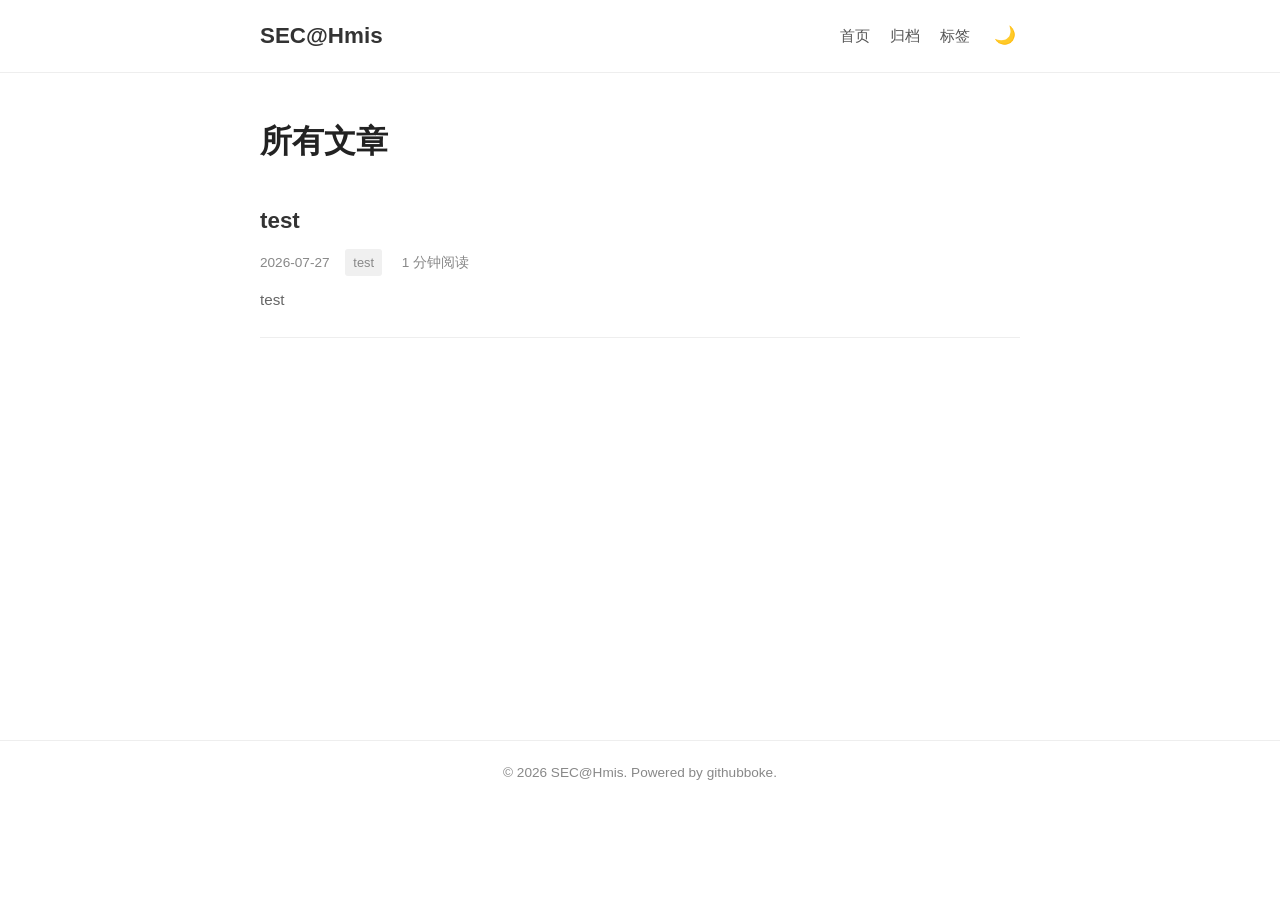
<file: index.html>
<!DOCTYPE html>
<html lang="zh-CN">
<head>
    <meta charset="UTF-8">
    <meta name="viewport" content="width=device-width, initial-scale=1.0">
    <script>
    (function(){
        var saved = localStorage.getItem('githubboke-theme-dark-mode');
        var prefers = window.matchMedia('(prefers-color-scheme: dark)').matches;
        if (saved === 'true' || (saved === null && prefers)) {
            document.documentElement.className = 'dark-mode';
            document.documentElement.style.colorScheme = 'dark';
        }
    })();
    </script>
    <title>SEC@Hmis - SEC@Hmis</title>
    <link rel="stylesheet" href="/static/css/style.css">
    
    
</head>
<body class="dark-mode">
    <header class="site-header fixed">
    <div class="container header-inner">
        <a href="/" class="site-brand">SEC@Hmis</a>
        <button class="hamburger" id="hamburgerBtn" onclick="toggleMobileNav()" aria-label="菜单">
            <span></span><span></span><span></span>
        </button>
        <nav class="site-nav" id="siteNav">
            <a href="/">首页</a>
            <a href="/archive">归档</a>
            <a href="/tags">标签</a>
            
            <button class="theme-dark-toggle" onclick="toggleThemeDarkMode()" title="切换深色模式">
                <span id="theme-dark-icon">🌙</span>
            </button>
        </nav>
    </div>
</header>
    <main class="container">
        
<section class="posts-list">
    <h1 class="page-title">所有文章</h1>
    
    <article class="post-card">
        <h2 class="post-title">
            <a href="/untitled">test</a>
        </h2>
        <div class="post-meta">
            <time>2026-07-27</time>
            
            <span class="post-tags">
                
                <a href="/tags/test" class="tag">test</a>
                
            </span>
            
            <span class="read-time">1 分钟阅读</span>
        </div>
        
        <p class="post-description">test</p>
        
    </article>
    
    
    
</section>

    </main>
    <footer class="site-footer">
    <div class="container">
        <p>&copy; 2026 SEC@Hmis. Powered by githubboke.</p>
    </div>
</footer>
    <script src="/static/js/main.js"></script>
</body>
</html>
</file>
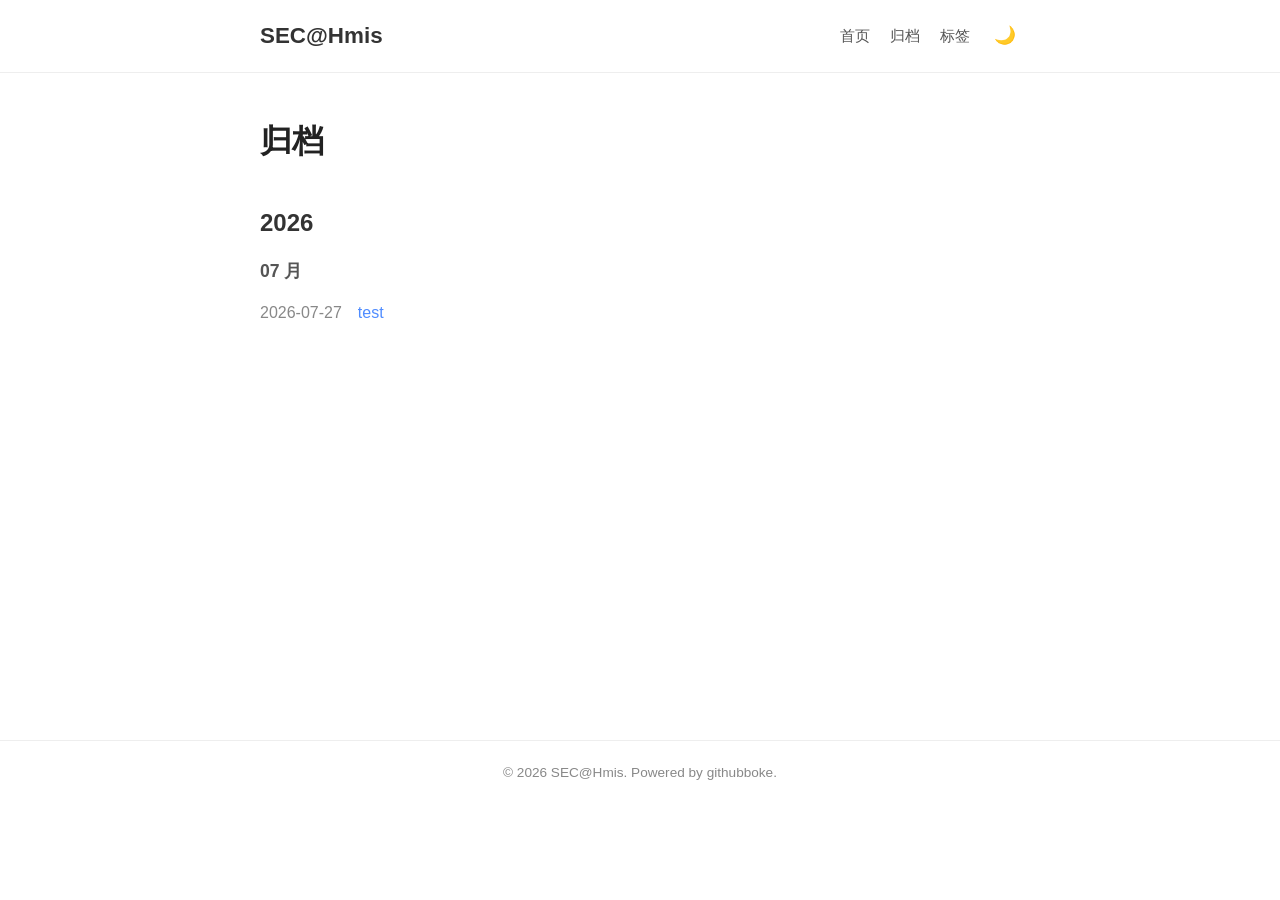
<file: archive/index.html>
<!DOCTYPE html>
<html lang="zh-CN">
<head>
    <meta charset="UTF-8">
    <meta name="viewport" content="width=device-width, initial-scale=1.0">
    <script>
    (function(){
        var saved = localStorage.getItem('githubboke-theme-dark-mode');
        var prefers = window.matchMedia('(prefers-color-scheme: dark)').matches;
        if (saved === 'true' || (saved === null && prefers)) {
            document.documentElement.className = 'dark-mode';
            document.documentElement.style.colorScheme = 'dark';
        }
    })();
    </script>
    <title>SEC@Hmis - SEC@Hmis</title>
    <link rel="stylesheet" href="/static/css/style.css">
    
    
</head>
<body class="dark-mode">
    <header class="site-header fixed">
    <div class="container header-inner">
        <a href="/" class="site-brand">SEC@Hmis</a>
        <button class="hamburger" id="hamburgerBtn" onclick="toggleMobileNav()" aria-label="菜单">
            <span></span><span></span><span></span>
        </button>
        <nav class="site-nav" id="siteNav">
            <a href="/">首页</a>
            <a href="/archive">归档</a>
            <a href="/tags">标签</a>
            
            <button class="theme-dark-toggle" onclick="toggleThemeDarkMode()" title="切换深色模式">
                <span id="theme-dark-icon">🌙</span>
            </button>
        </nav>
    </div>
</header>
    <main class="container">
        
<section class="archive">
    <h1 class="page-title">归档</h1>
    
    <h2 class="archive-year">2026</h2>
    
    <h3 class="archive-month">07 月</h3>
    <ul class="archive-list">
        
        <li>
            <time>2026-07-27</time>
            <a href="/untitled">test</a>
        </li>
        
    </ul>
    
    
</section>

    </main>
    <footer class="site-footer">
    <div class="container">
        <p>&copy; 2026 SEC@Hmis. Powered by githubboke.</p>
    </div>
</footer>
    <script src="/static/js/main.js"></script>
</body>
</html>
</file>
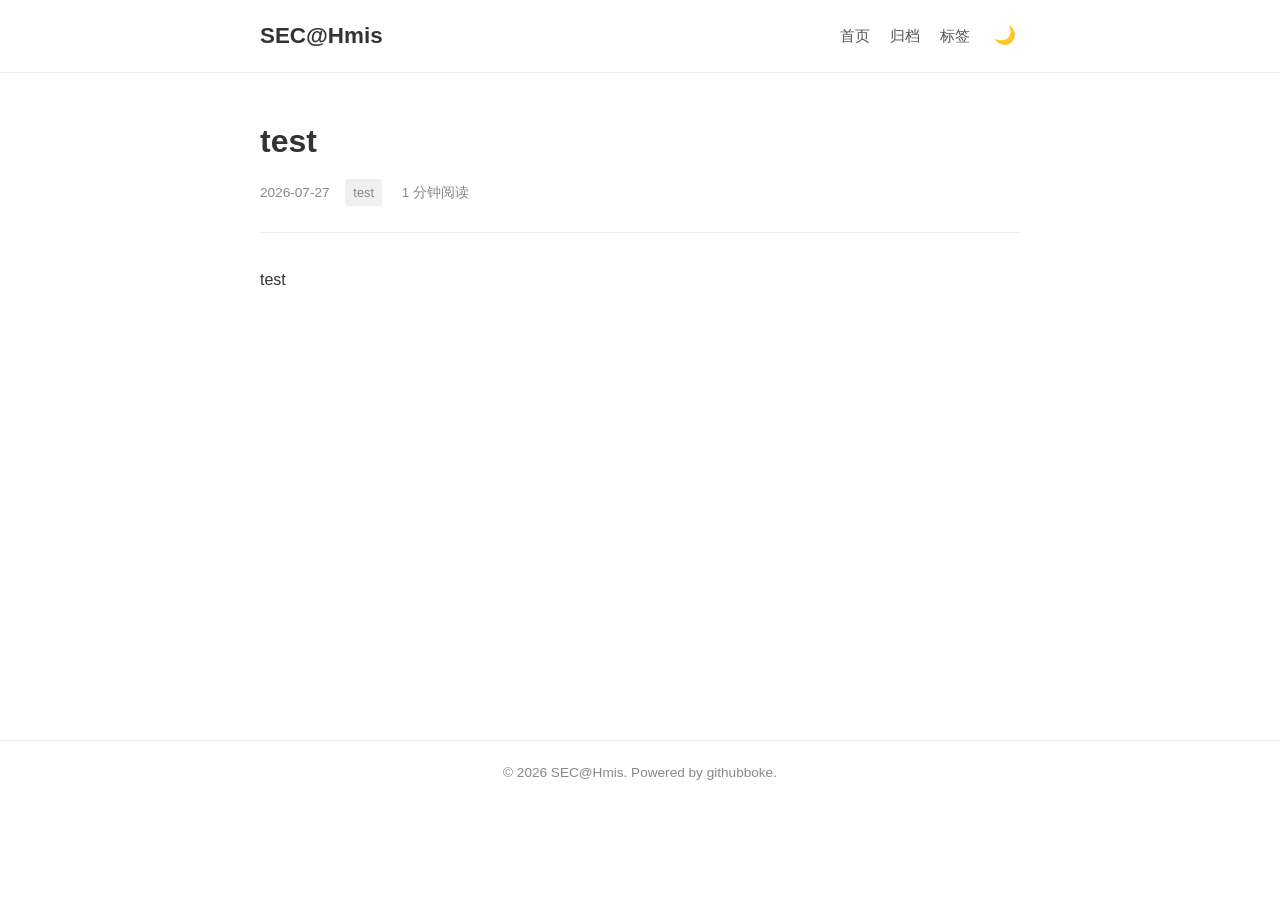
<file: untitled/index.html>
<!DOCTYPE html>
<html lang="zh-CN">
<head>
    <meta charset="UTF-8">
    <meta name="viewport" content="width=device-width, initial-scale=1.0">
    <script>
    (function(){
        var saved = localStorage.getItem('githubboke-theme-dark-mode');
        var prefers = window.matchMedia('(prefers-color-scheme: dark)').matches;
        if (saved === 'true' || (saved === null && prefers)) {
            document.documentElement.className = 'dark-mode';
            document.documentElement.style.colorScheme = 'dark';
        }
    })();
    </script>
    <title>SEC@Hmis - test</title>
    <link rel="stylesheet" href="/static/css/style.css">
    
    
</head>
<body class="dark-mode">
    <header class="site-header fixed">
    <div class="container header-inner">
        <a href="/" class="site-brand">SEC@Hmis</a>
        <button class="hamburger" id="hamburgerBtn" onclick="toggleMobileNav()" aria-label="菜单">
            <span></span><span></span><span></span>
        </button>
        <nav class="site-nav" id="siteNav">
            <a href="/">首页</a>
            <a href="/archive">归档</a>
            <a href="/tags">标签</a>
            
            <button class="theme-dark-toggle" onclick="toggleThemeDarkMode()" title="切换深色模式">
                <span id="theme-dark-icon">🌙</span>
            </button>
        </nav>
    </div>
</header>
    <main class="container">
        
<article class="post-full">
    <header class="post-header">
        <h1 class="post-title">test</h1>
        <div class="post-meta">
            <time>2026-07-27</time>
            
            <span class="post-tags">
                
                <a href="/tags/test" class="tag">test</a>
                
            </span>
            
            <span class="read-time">1 分钟阅读</span>
        </div>
    </header>
    <div class="post-content">
        <p>test</p>
    </div>
</article>

    </main>
    <footer class="site-footer">
    <div class="container">
        <p>&copy; 2026 SEC@Hmis. Powered by githubboke.</p>
    </div>
</footer>
    <script src="/static/js/main.js"></script>
</body>
</html>
</file>
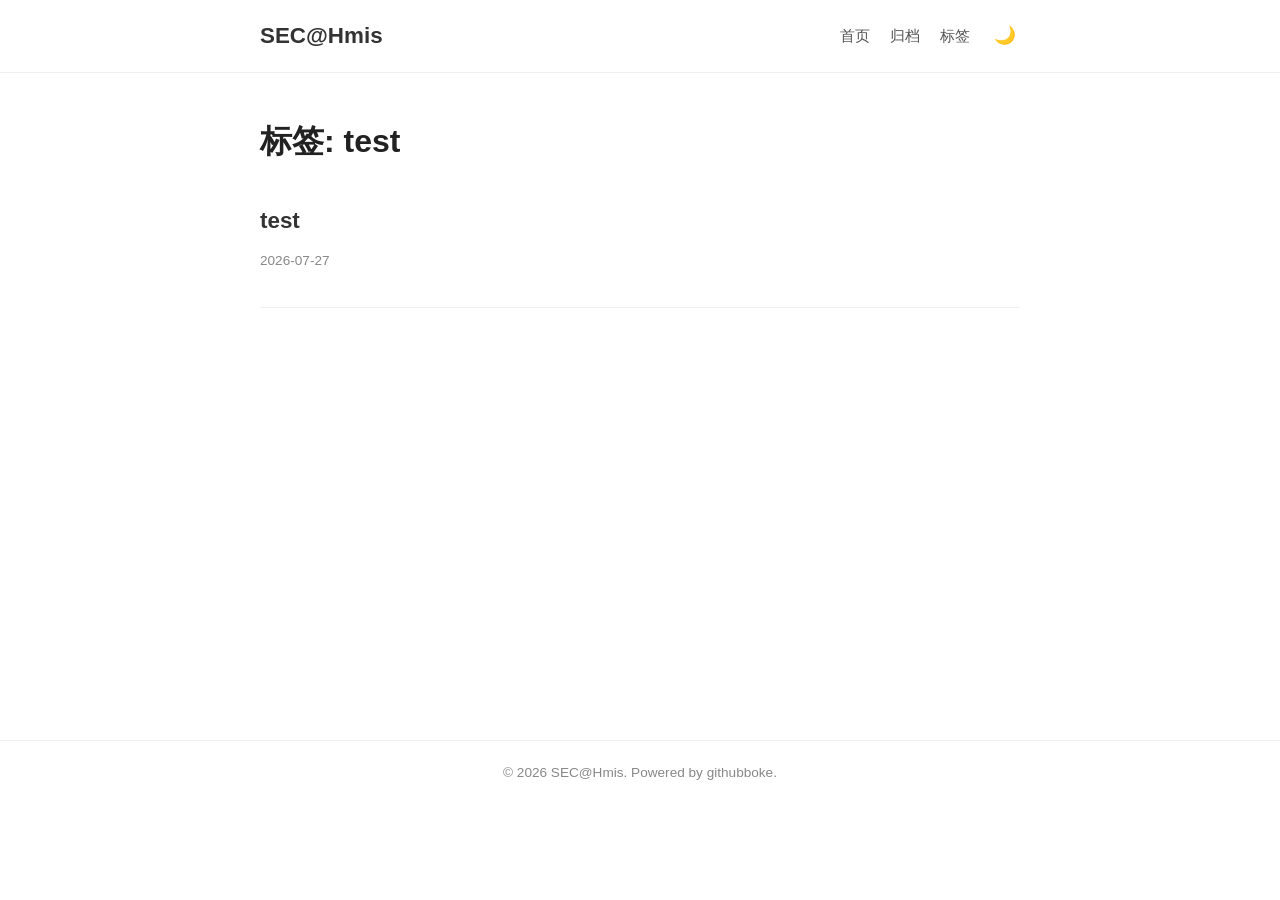
<file: tags/test/index.html>
<!DOCTYPE html>
<html lang="zh-CN">
<head>
    <meta charset="UTF-8">
    <meta name="viewport" content="width=device-width, initial-scale=1.0">
    <script>
    (function(){
        var saved = localStorage.getItem('githubboke-theme-dark-mode');
        var prefers = window.matchMedia('(prefers-color-scheme: dark)').matches;
        if (saved === 'true' || (saved === null && prefers)) {
            document.documentElement.className = 'dark-mode';
            document.documentElement.style.colorScheme = 'dark';
        }
    })();
    </script>
    <title>SEC@Hmis - SEC@Hmis</title>
    <link rel="stylesheet" href="/static/css/style.css">
    
    
</head>
<body class="dark-mode">
    <header class="site-header fixed">
    <div class="container header-inner">
        <a href="/" class="site-brand">SEC@Hmis</a>
        <button class="hamburger" id="hamburgerBtn" onclick="toggleMobileNav()" aria-label="菜单">
            <span></span><span></span><span></span>
        </button>
        <nav class="site-nav" id="siteNav">
            <a href="/">首页</a>
            <a href="/archive">归档</a>
            <a href="/tags">标签</a>
            
            <button class="theme-dark-toggle" onclick="toggleThemeDarkMode()" title="切换深色模式">
                <span id="theme-dark-icon">🌙</span>
            </button>
        </nav>
    </div>
</header>
    <main class="container">
        
<section class="tag-page">
    <h1 class="page-title">标签: test</h1>
    
    <article class="post-card">
        <h2 class="post-title">
            <a href="/untitled">test</a>
        </h2>
        <div class="post-meta">
            <time>2026-07-27</time>
        </div>
    </article>
    
</section>

    </main>
    <footer class="site-footer">
    <div class="container">
        <p>&copy; 2026 SEC@Hmis. Powered by githubboke.</p>
    </div>
</footer>
    <script src="/static/js/main.js"></script>
</body>
</html>
</file>
<file: static/css/style.css>
* { margin: 0; padding: 0; box-sizing: border-box; }

body {
    font-family: -apple-system, BlinkMacSystemFont, "Segoe UI", Roboto, "Helvetica Neue", Arial, sans-serif;
    line-height: 1.8;
    color: #333;
    background: #fff;
}

body.dark-mode,
html.dark-mode body {
    background: #1a1d23;
    color: #d0d4dd;
}

.container { max-width: 800px; margin: 0 auto; padding: 0 20px; }

.site-header {
    background: #fff;
    border-bottom: 1px solid #eee;
    padding: 16px 0;
}

.site-header.fixed {
    position: fixed;
    top: 0;
    left: 0;
    right: 0;
    z-index: 100;
}

body.dark-mode .site-header {
    background: #22262d;
    border-color: #333;
}

.header-inner {
    display: flex;
    justify-content: space-between;
    align-items: center;
}

.site-brand {
    font-size: 1.4rem;
    font-weight: 700;
    color: #333;
    text-decoration: none;
}

body.dark-mode .site-brand { color: #e0e4ed; }

.site-nav { display: flex; gap: 20px; }

.site-nav a, .theme-dark-toggle {
    color: #555;
    text-decoration: none;
    font-size: 0.95rem;
}

.site-nav a:hover { color: #4f8cff; }
.theme-dark-toggle {
    background: none;
    border: none;
    cursor: pointer;
    padding: 0 4px;
    font-size: 1.1rem;
    line-height: 1;
}
.theme-dark-toggle:hover { opacity: 0.7; }

body.dark-mode .site-nav a,
body.dark-mode .theme-dark-toggle { color: #a0a4b0; }

main {
    min-height: calc(100vh - 160px);
    padding-top: 40px;
    padding-bottom: 60px;
}

body.dark-mode main { padding-top: 40px; }

.page-title {
    font-size: 2rem;
    margin-bottom: 30px;
    color: #222;
}

body.dark-mode .page-title { color: #e0e4ed; }

.post-card {
    margin-bottom: 32px;
    padding-bottom: 24px;
    border-bottom: 1px solid #eee;
}

body.dark-mode .post-card { border-color: #333; }

.post-title { font-size: 1.4rem; margin-bottom: 8px; }

.post-title a {
    color: #333;
    text-decoration: none;
}

.post-title a:hover { color: #4f8cff; }

body.dark-mode .post-title a { color: #e0e4ed; }

.post-meta {
    color: #888;
    font-size: 0.85rem;
    margin-bottom: 10px;
}

body.dark-mode .post-meta { color: #888; }

.post-meta a { color: #888; }

.post-tags { margin-left: 12px; }

.tag {
    display: inline-block;
    background: #f0f0f0;
    padding: 2px 8px;
    border-radius: 3px;
    font-size: 0.8rem;
    margin-right: 4px;
    color: #555;
    text-decoration: none;
}

body.dark-mode .tag {
    background: #333;
    color: #aaa;
}

.tag:hover { background: #e0e0e0; }

.read-time { margin-left: 12px; }

.post-description { color: #666; font-size: 0.95rem; }

body.dark-mode .post-description { color: #999; }

.post-full { max-width: 800px; }

.post-header { margin-bottom: 32px; padding-bottom: 16px; border-bottom: 1px solid #eee; }

body.dark-mode .post-header { border-color: #333; }

.post-full .post-title { font-size: 2rem; }

.post-content { line-height: 1.9; }

.post-content h1, .post-content h2, .post-content h3,
.post-content h4, .post-content h5, .post-content h6 {
    margin-top: 1.5em;
    margin-bottom: 0.5em;
    color: #222;
}

body.dark-mode .post-content h1,
body.dark-mode .post-content h2,
body.dark-mode .post-content h3,
body.dark-mode .post-content h4,
body.dark-mode .post-content h5,
body.dark-mode .post-content h6 {
    color: #e0e4ed;
}

.post-content h1 { font-size: 1.8rem; }
.post-content h2 { font-size: 1.5rem; }
.post-content h3 { font-size: 1.3rem; }

.post-content p { margin-bottom: 1em; }

.post-content a { color: #4f8cff; }

.post-content ul, .post-content ol { padding-left: 24px; margin-bottom: 1em; }

.post-content li { margin-bottom: 0.3em; }

.post-content pre {
    background: #f5f5f5;
    padding: 16px;
    border-radius: 8px;
    overflow-x: auto;
    margin-bottom: 1em;
    font-size: 0.9rem;
}

body.dark-mode .post-content pre {
    background: #22262d;
    border: 1px solid #333;
}

.post-content code {
    font-family: 'SFMono-Regular', Consolas, 'Liberation Mono', Menlo, monospace;
    font-size: 0.9em;
    background: #f0f0f0;
    padding: 2px 6px;
    border-radius: 3px;
}

body.dark-mode .post-content code { background: #333; }

.post-content pre code { background: none; padding: 0; }

.post-content blockquote {
    border-left: 4px solid #4f8cff;
    padding-left: 16px;
    color: #666;
    margin: 1em 0;
}

body.dark-mode .post-content blockquote { color: #999; }

.post-content img {
    max-width: 100%;
    height: auto;
    border-radius: 8px;
    margin: 1em 0;
}

.post-content table {
    width: 100%;
    border-collapse: collapse;
    margin-bottom: 1em;
}

.post-content th, .post-content td {
    border: 1px solid #ddd;
    padding: 8px 12px;
    text-align: left;
}

body.dark-mode .post-content th,
body.dark-mode .post-content td {
    border-color: #444;
}

.post-content th { background: #f9f9f9; font-weight: 600; }

body.dark-mode .post-content th { background: #2a2d35; }

.archive-year {
    font-size: 1.5rem;
    margin-top: 24px;
    color: #333;
}

body.dark-mode .archive-year { color: #e0e4ed; }

.archive-month {
    font-size: 1.1rem;
    margin-top: 12px;
    margin-bottom: 8px;
    color: #555;
}

body.dark-mode .archive-month { color: #aaa; }

.archive-list {
    list-style: none;
    padding: 0;
}

.archive-list li {
    padding: 4px 0;
    display: flex;
    gap: 16px;
}

.archive-list time {
    color: #888;
    min-width: 80px;
}

.archive-list a { color: #4f8cff; text-decoration: none; }
.archive-list a:hover { text-decoration: underline; }

.pagination {
    display: flex;
    justify-content: center;
    align-items: center;
    gap: 16px;
    margin-top: 40px;
}

.pagination a {
    color: #4f8cff;
    text-decoration: none;
    padding: 6px 14px;
    border: 1px solid #ddd;
    border-radius: 6px;
    transition: background 0.15s;
}

body.dark-mode .pagination a { border-color: #444; }

.pagination a:hover { background: #f0f0f0; }

body.dark-mode .pagination a:hover { background: #333; }

.page-info { color: #888; font-size: 0.9rem; }

.empty-state {
    text-align: center;
    padding: 60px 20px;
    color: #999;
}

.site-footer {
    border-top: 1px solid #eee;
    padding: 20px 0;
    text-align: center;
    color: #888;
    font-size: 0.85rem;
}

body.dark-mode .site-footer { border-color: #333; color: #666; }

/* ===== Hamburger Menu ===== */
.hamburger {
    display: none;
    background: none;
    border: none;
    cursor: pointer;
    padding: 8px 4px;
    flex-direction: column;
    gap: 5px;
    min-width: 44px;
    min-height: 44px;
    align-items: center;
    justify-content: center;
}
.hamburger span {
    display: block;
    width: 22px;
    height: 2px;
    background: #555;
    border-radius: 2px;
    transition: all 0.25s;
}
.hamburger.open span:nth-child(1) { transform: rotate(45deg) translate(5px, 5px); }
.hamburger.open span:nth-child(2) { opacity: 0; }
.hamburger.open span:nth-child(3) { transform: rotate(-45deg) translate(5px, -5px); }
body.dark-mode .hamburger span { background: #aaa; }

/* ===== Mobile Responsive ===== */
@media (max-width: 767.98px) {
    body { font-size: 15px; }

    .container { padding: 0 16px; }

    .header-inner { position: relative; }
    .hamburger { display: flex; }

    .site-nav {
        display: none;
        position: absolute;
        top: 100%;
        left: 0;
        right: 0;
        background: #fff;
        border-bottom: 1px solid #eee;
        flex-direction: column;
        padding: 12px 16px;
        gap: 0;
        z-index: 100;
        box-shadow: 0 4px 12px rgba(0,0,0,0.1);
    }
    .site-nav.open { display: flex; }
    body.dark-mode .site-nav {
        background: #22262d;
        border-color: #333;
    }
    .site-nav a, .site-nav .theme-dark-toggle {
        padding: 12px 0;
        border-bottom: 1px solid #f0f0f0;
        font-size: 1rem;
    }
    body.dark-mode .site-nav a,
    body.dark-mode .site-nav .theme-dark-toggle {
        border-color: #333;
    }
    .site-nav a:last-child, .site-nav .theme-dark-toggle:last-child { border-bottom: none; }
    .site-nav .theme-dark-toggle { text-align: left; padding-left: 0; font-size: 1rem; }

    .site-brand { font-size: 1.1rem; }

    main { padding-top: 24px; padding-bottom: 40px; }
    body.dark-mode main { padding-top: 24px; }

    .page-title { font-size: 1.4rem; margin-bottom: 20px; }
    .post-title { font-size: 1.15rem; }
    .post-full .post-title { font-size: 1.35rem; }
    .post-card { margin-bottom: 20px; padding-bottom: 16px; }

    .post-content { font-size: 0.95rem; line-height: 1.75; }
    .post-content h1 { font-size: 1.4rem; }
    .post-content h2 { font-size: 1.25rem; }
    .post-content h3 { font-size: 1.1rem; }
    .post-content pre { padding: 12px; font-size: 0.8rem; }
    .post-content table { display: block; overflow-x: auto; }
    .post-content img { border-radius: 6px; }

    .archive-list li { flex-direction: column; gap: 2px; }
    .archive-list time { min-width: auto; }

    .pagination { gap: 8px; flex-wrap: wrap; }
    .pagination a { padding: 8px 16px; font-size: 0.9rem; min-height: 44px; display: flex; align-items: center; }

    .empty-state { padding: 40px 16px; }

    .post-meta { font-size: 0.8rem; flex-wrap: wrap; }
    .read-time { margin-left: 8px; }

    .site-footer { padding: 16px 0; font-size: 0.8rem; }

    body.no-scroll { overflow: hidden; }
}

@media (max-width: 400px) {
    .post-title { font-size: 1.05rem; }
    .post-full .post-title { font-size: 1.2rem; }
    .page-title { font-size: 1.2rem; }
    .post-content pre { font-size: 0.75rem; padding: 8px; }
}

/* ===== Music Player ===== */
.music-player {
    display: flex;
    flex-wrap: wrap;
    align-items: center;
    gap: 12px;
    background: #f8f9fa;
    border: 1px solid #e0e0e0;
    border-radius: 12px;
    padding: 12px 16px;
    margin: 1em 0;
    transition: background 0.2s;
}

body.dark-mode .music-player {
    background: #22262d;
    border-color: #333840;
}

.music-player-icon {
    flex: 0 0 auto;
    color: #4f8cff;
    display: flex;
    align-items: center;
}

.music-player-info {
    flex: 1 1 120px;
    min-width: 0;
}

.music-player-title {
    font-weight: 600;
    font-size: 0.95rem;
    color: #333;
    white-space: nowrap;
    overflow: hidden;
    text-overflow: ellipsis;
}

body.dark-mode .music-player-title { color: #e0e4ed; }

.music-player-meta {
    font-size: 0.8rem;
    color: #888;
    margin-top: 2px;
}

.music-player-type {
    display: inline-block;
    background: #e8ecf4;
    padding: 1px 6px;
    border-radius: 4px;
    font-size: 0.75rem;
    text-transform: uppercase;
    font-weight: 600;
    color: #555;
}

body.dark-mode .music-player-type {
    background: #333840;
    color: #aaa;
}

.music-player-controls { flex: 0 0 auto; }

.music-play-btn {
    background: none;
    border: none;
    cursor: pointer;
    padding: 6px;
    border-radius: 50%;
    color: #4f8cff;
    transition: background 0.15s;
    display: flex;
    align-items: center;
    justify-content: center;
    min-width: 44px;
    min-height: 44px;
}

.music-play-btn:hover { background: rgba(79,140,255,0.1); }

.music-player.playing .music-play-btn svg {
    content: url("data:image/svg+xml,%3Csvg xmlns='http://www.w3.org/2000/svg' viewBox='0 0 24 24' fill='%234f8cff'%3E%3Cpath d='M6 19h4V5H6v14zm8-14v14h4V5h-4z'/%3E%3C/svg%3E");
}

.music-player-progress {
    flex: 1 1 100%;
    display: flex;
    align-items: center;
    gap: 10px;
    margin-top: 4px;
}

.music-progress-bar {
    flex: 1;
    height: 6px;
    background: #e0e0e0;
    border-radius: 3px;
    cursor: pointer;
    position: relative;
    transition: height 0.1s;
}

.music-progress-bar:hover { height: 8px; }

body.dark-mode .music-progress-bar { background: #333840; }

.music-progress-current {
    height: 100%;
    background: linear-gradient(90deg, #4f8cff, #6ea8fe);
    border-radius: 3px;
    width: 0%;
    transition: width 0.15s linear;
    position: relative;
}

.music-progress-current::after {
    content: "";
    position: absolute;
    right: -4px;
    top: 50%;
    transform: translateY(-50%);
    width: 10px;
    height: 10px;
    background: #4f8cff;
    border-radius: 50%;
    opacity: 0;
    transition: opacity 0.15s;
}

.music-progress-bar:hover .music-progress-current::after { opacity: 1; }

.music-player-time {
    font-size: 0.8rem;
    color: #888;
    white-space: nowrap;
    min-width: 80px;
    text-align: right;
}

body.dark-mode .music-player-time { color: #888; }

/* playing indicator animation */
.music-player.playing .music-player-icon svg {
    animation: music-pulse 1.2s ease-in-out infinite;
}

@keyframes music-pulse {
    0%, 100% { transform: scale(1); }
    50% { transform: scale(1.1); }
}
</file>
